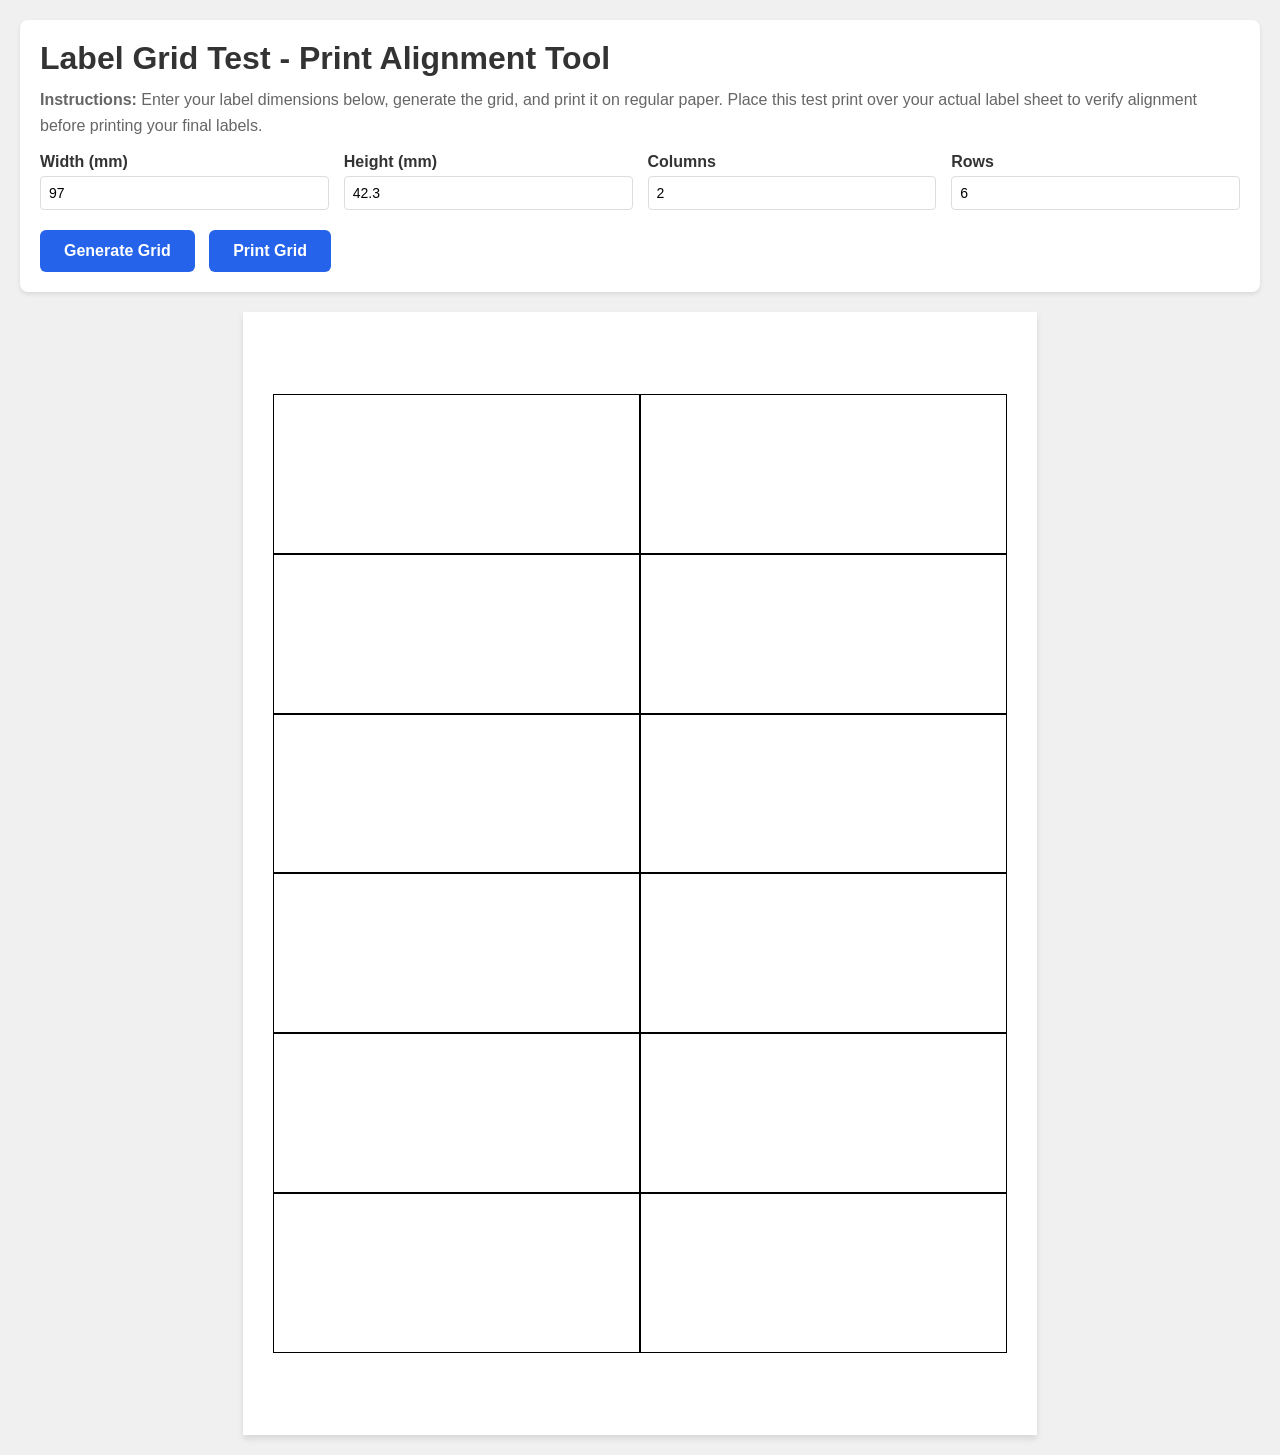
<file: test-grid.html>
<!DOCTYPE html>
<html lang="en">
   <head>
      <meta charset="UTF-8" />
      <meta name="viewport" content="width=device-width, initial-scale=1.0" />
      <title>Label Grid Test - Print Alignment Tool</title>
      <style>
         * {
            margin: 0;
            padding: 0;
            box-sizing: border-box;
         }

         body {
            background: #f0f0f0;
            padding: 20px;
            font-family: Arial, sans-serif;
         }

         .no-print {
            background: white;
            padding: 20px;
            margin-bottom: 20px;
            border-radius: 8px;
            box-shadow: 0 2px 4px rgba(0, 0, 0, 0.1);
         }

         h1 {
            margin-bottom: 10px;
            color: #333;
         }

         .instructions {
            color: #666;
            margin-bottom: 15px;
            line-height: 1.6;
         }

         .form-grid {
            display: grid;
            grid-template-columns: repeat(4, 1fr);
            gap: 15px;
            margin-bottom: 20px;
         }

         .form-group {
            display: flex;
            flex-direction: column;
         }

         label {
            font-weight: 600;
            margin-bottom: 5px;
            color: #333;
         }

         input {
            padding: 8px;
            border: 1px solid #ddd;
            border-radius: 4px;
            font-size: 14px;
         }

         button {
            background: #2563eb;
            color: white;
            border: none;
            padding: 12px 24px;
            border-radius: 6px;
            font-size: 16px;
            font-weight: 600;
            cursor: pointer;
            margin-right: 10px;
         }

         button:hover {
            background: #1d4ed8;
         }

         .a4-page {
            width: 210mm;
            height: 297mm;
            background: white;
            margin: 0 auto;
            box-shadow: 0 4px 6px rgba(0, 0, 0, 0.1);
         }

         .label-grid {
            display: grid;
         }

         .label {
            border: 1px solid #000;
            box-sizing: border-box;
         }

         @media print {
            body {
               background: white;
               padding: 0;
            }

            .no-print {
               display: none !important;
            }

            .a4-page {
               width: 210mm;
               height: 297mm;
               box-shadow: none;
               margin: 0;
               page-break-after: always;
            }

            .label {
               border: 1px solid #000 !important;
               box-shadow: inset 0 0 0 1px #000 !important;
               -webkit-print-color-adjust: exact !important;
               print-color-adjust: exact !important;
               color-adjust: exact !important;
            }

            @page {
               size: A4 portrait;
               margin: 0;
            }
         }
      </style>
   </head>
   <body>
      <div class="no-print">
         <h1>Label Grid Test - Print Alignment Tool</h1>
         <p class="instructions">
            <strong>Instructions:</strong> Enter your label dimensions below,
            generate the grid, and print it on regular paper. Place this test
            print over your actual label sheet to verify alignment before
            printing your final labels.
         </p>

         <div class="form-grid">
            <div class="form-group">
               <label for="label-width">Width (mm)</label>
               <input
                  type="number"
                  id="label-width"
                  value="97"
                  min="10"
                  step="0.1"
               />
            </div>
            <div class="form-group">
               <label for="label-height">Height (mm)</label>
               <input
                  type="number"
                  id="label-height"
                  value="42.3"
                  min="10"
                  step="0.1"
               />
            </div>
            <div class="form-group">
               <label for="columns">Columns</label>
               <input type="number" id="columns" value="2" min="1" max="20" />
            </div>
            <div class="form-group">
               <label for="rows">Rows</label>
               <input type="number" id="rows" value="6" min="1" max="30" />
            </div>
         </div>

         <button onclick="generateGrid()">Generate Grid</button>
         <button onclick="window.print()">Print Grid</button>
      </div>

      <div id="print-area"></div>

      <script>
         function calculateMargins(labelWidth, labelHeight, columns, rows) {
            const a4Width = 210;
            const a4Height = 297;

            const totalLabelsWidth = columns * labelWidth;
            const totalLabelsHeight = rows * labelHeight;

            const marginLR = (a4Width - totalLabelsWidth) / 2;
            const marginTB = (a4Height - totalLabelsHeight) / 2;

            return {
               left: marginLR,
               right: marginLR,
               top: marginTB,
               bottom: marginTB,
            };
         }

         function generateGrid() {
            const labelWidth = parseFloat(
               document.getElementById("label-width").value
            );
            const labelHeight = parseFloat(
               document.getElementById("label-height").value
            );
            const columns = parseInt(document.getElementById("columns").value);
            const rows = parseInt(document.getElementById("rows").value);

            if (!labelWidth || !labelHeight || !columns || !rows) {
               alert("Please fill in all fields");
               return;
            }

            const margins = calculateMargins(
               labelWidth,
               labelHeight,
               columns,
               rows
            );

            const printArea = document.getElementById("print-area");
            printArea.innerHTML = "";

            const page = document.createElement("div");
            page.className = "a4-page";

            const grid = document.createElement("div");
            grid.className = "label-grid";
            grid.style.cssText = `
                display: grid;
                grid-template-columns: repeat(${columns}, ${labelWidth}mm);
                grid-template-rows: repeat(${rows}, ${labelHeight}mm);
                padding: ${margins.top}mm ${margins.right}mm ${margins.bottom}mm ${margins.left}mm;
                box-sizing: border-box;
            `;

            const totalLabels = columns * rows;
            for (let i = 0; i < totalLabels; i++) {
               const label = document.createElement("div");
               label.className = "label";
               label.style.cssText = `
                    width: ${labelWidth}mm;
                    height: ${labelHeight}mm;
                    border: 1px solid #000;
                    box-sizing: border-box;
                `;
               grid.appendChild(label);
            }

            page.appendChild(grid);
            printArea.appendChild(page);
         }

         // Generate on load with default values
         window.addEventListener("load", generateGrid);
      </script>
   </body>
</html>
</file>
